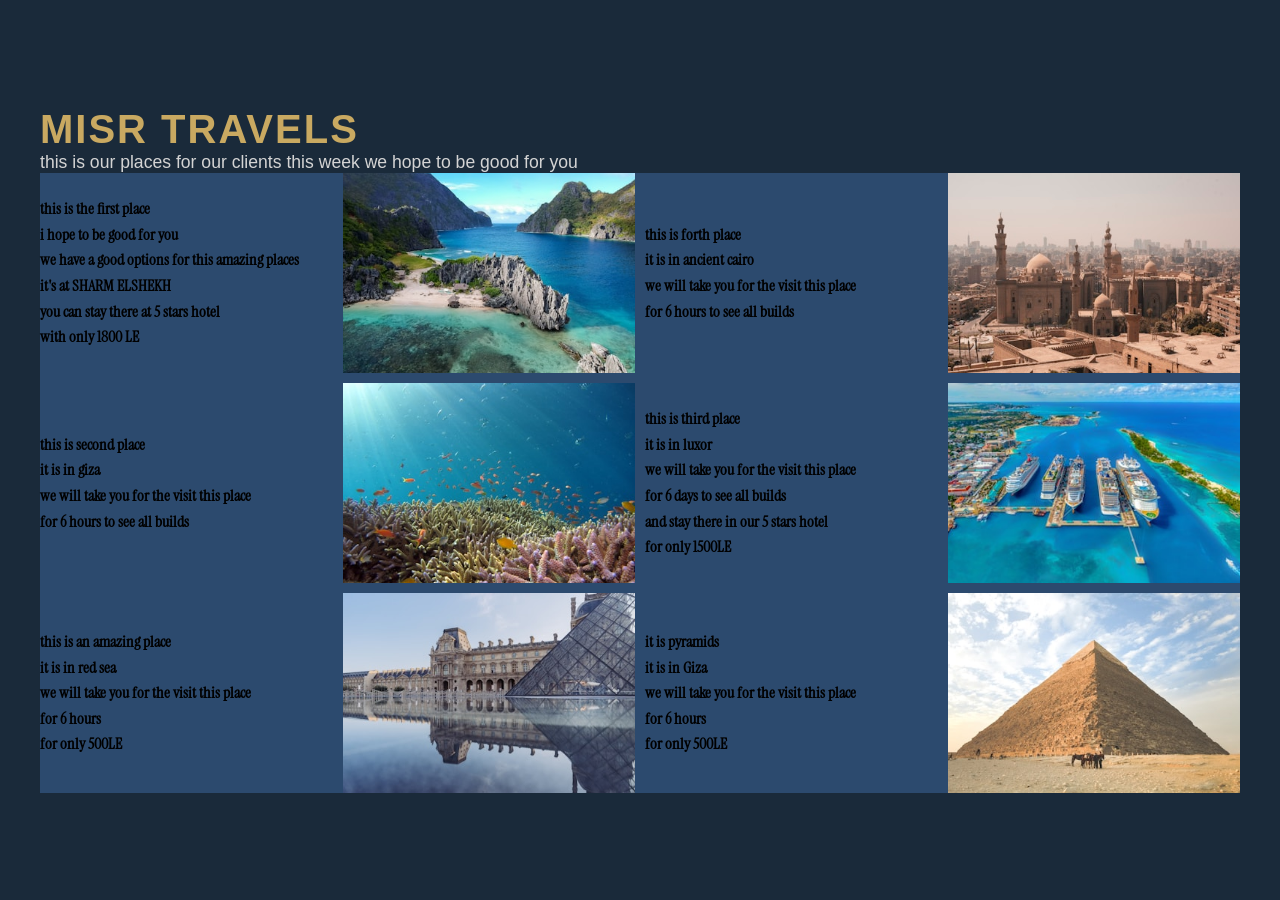
<file: task-1/index.html>
<!DOCTYPE html>
<html lang="en">
<head>
    <meta charset="UTF-8">
    <meta name="viewport" content="width=device-width, initial-scale=1.0">
    <link rel="preconnect" href="https://fonts.googleapis.com">
    <link rel="preconnect" href="https://fonts.gstatic.com" crossorigin>
    <link href="https://fonts.googleapis.com/css2?family=Instrument+Serif:ital@0;1&display=swap" rel="stylesheet">
    <link rel="stylesheet" type="text/css" href="css/style.css">
    <title>MISR TRAVELS</title>
</head>
<body>
    <!-- Main Container for the entire travel destinations section -->
<div class="container">
    
    <!-- Header Section: Contains company name and welcome message -->
    <div class="header">
        <h1>MISR TRAVELS</h1>
        <p>this is our places for our clients this week we hope to be good for you</p>
    </div>

    <!-- Grid Layout Container: Holds all destination cards in a structured layout -->
    <div class="places-grid">
        
        <!-- ==================== ROW 1 ==================== -->
        
        <!-- Destination 1: Sharm El Sheikh - Text Description -->
        <div class="text-box">
            <p>this is the first place</p>
            <p>i hope to be good for you</p>
            <p>we have a good options for this amazing places</p>
            <p>it's at <strong>SHARM ELSHEKH</strong></p>
            <p>you can stay there at 5 stars hotel</p>
            <p>with only <strong>1800 LE</strong></p>
        </div>
        
        <!-- Destination 1: Sharm El Sheikh - Image -->
        <div class="image-box">
            <img src="images/1.jpg" alt="Sharm El Sheikh Resort">
        </div>
        
        <!-- Destination 4: Ancient Cairo - Text Description -->
        <div class="text-box">
            <p>this is forth place</p>
            <p>it is in ancient cairo</p>
            <p>we will take you for the visit this place</p>
            <p>for 6 hours to see all builds</p>
        </div>
        
        <!-- Destination 4: Ancient Cairo - Image -->
        <div class="image-box">
            <img src="images/2.jpg" alt="Cairo">
        </div>

        <!-- ==================== ROW 2 ==================== -->
        
        <!-- Destination 2: Giza - Text Description -->
        <div class="text-box">
            <p>this is second place</p>
            <p>it is in giza</p>
            <p>we will take you for the visit this place</p>
            <p>for 6 hours to see all builds</p>
        </div>
        
        <!-- Destination 2: Giza - Image -->
        <div class="image-box">
            <img src="images/3.jpg" alt="Giza">
        </div>
        
        <!-- Destination 3: Luxor - Text Description with pricing -->
        <div class="text-box">
            <p>this is third place</p>
            <p>it is in luxor</p>
            <p>we will take you for the visit this place</p>
            <p>for 6 days to see all builds</p>
            <p>and stay there in our 5 stars hotel</p>
            <p>for only <strong>1500LE</strong></p>
        </div>
        
        <!-- Destination 3: Luxor - Image -->
        <div class="image-box">
            <img src="images/4.jpg" alt="Luxor Temple">
        </div>

        <!-- ==================== ROW 3 ==================== -->
        
        <!-- Destination 5: Red Sea - Text Description with pricing -->
        <div class="text-box">
            <p>this is an amazing place</p>
            <p>it is in red sea</p>
            <p>we will take you for the visit this place</p>
            <p>for 6 hours</p>
            <p>for only <strong>500LE</strong></p>
        </div>
        
        <!-- Destination 5: Red Sea - Image -->
        <div class="image-box">
            <img src="images/5.jpg" alt="Red Sea Cruise">
        </div>
        
        <!-- Destination 6: Pyramids - Text Description with pricing -->
        <div class="text-box">
            <p>it is pyramids</p>
            <p>it is in Giza</p>
            <p>we will take you for the visit this place</p>
            <p>for 6 hours</p>
            <p>for only <strong>500LE</strong></p>
        </div>
        
        <!-- Destination 6: Pyramids - Image -->
        <div class="image-box">
            <img src="images/6.jpg" alt="Pyramids">
        </div>
        
    </div>
    <!-- End of places-grid -->
    
</div>
<!-- End of main container -->
</body>
</html>
</file>
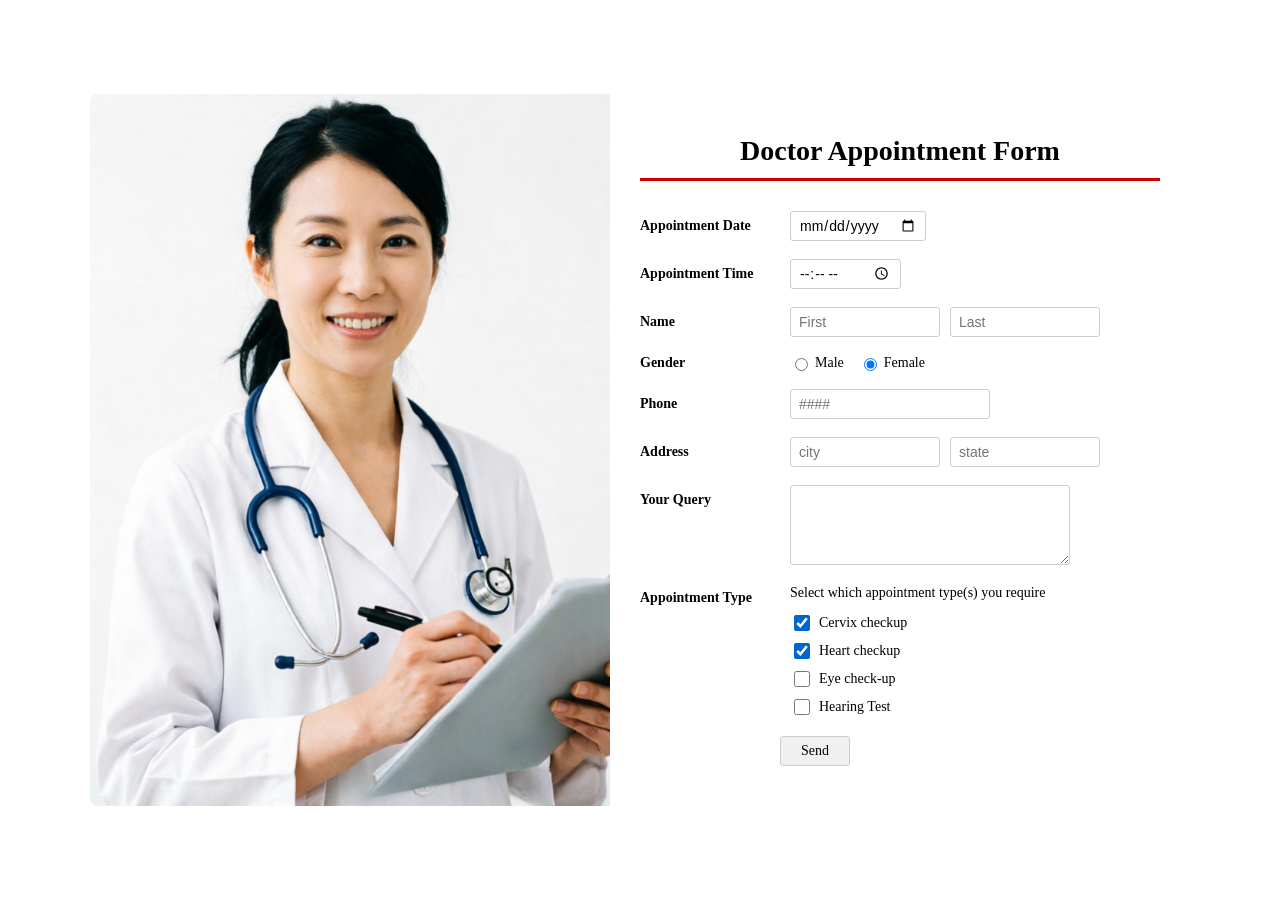
<file: task-2/index.html>
<!DOCTYPE html>
<html lang="en">
<head>
    <meta charset="UTF-8">
    <meta name="viewport" content="width=device-width, initial-scale=1.0">
    <title>Doctor Appointment Form</title>
    <link rel="stylesheet" type="text/css" href="css/style.css">
</head>
<body>
  <div class="container">
        <!-- LEFT SIDE: Doctor Image Section -->
        <!-- This div contains the doctor image that fills the entire left panel -->
        <div class="doctor-image">
            <!-- Doctor image - will be styled to cover the full container -->
            <img src="images/doctor.png" alt="Doctor">
        </div>

        <!-- RIGHT SIDE: Appointment Form Section -->
        <!-- This div contains the form title, decorative elements, and the appointment form -->
        <div class="form-section">
            <!-- Form Title -->
            <h1>Doctor Appointment Form</h1>
            
            <!-- Decorative spacer below title -->
            <div class="title-spacer"></div>
            
            <!-- Red decorative line -->
            <div class="red-line"></div>
            
            <!-- Spacer below the red line -->
            <div class="line-spacer"></div>

            <!-- Main Form Container -->
            <form class="form-wrapper">
                <!-- Appointment Date Field -->
                <div class="form-row">
                    <label>Appointment Date</label>
                    <input type="date">
                </div>

                <!-- Appointment Time Field -->
                <div class="form-row">
                    <label>Appointment Time</label>
                    <input type="time">
                </div>

                <!-- Patient Name Fields (First and Last) -->
                <div class="form-row">
                    <label>Name</label>
                    <div class="name-fields">
                        <input type="text" placeholder="First">
                        <input type="text" placeholder="Last">
                    </div>
                </div>

                <!-- Gender Selection (Radio Buttons) -->
                <div class="form-row">
                    <label>Gender</label>
                    <div class="gender-options">
                        <label>
                            <input type="radio" name="gender" value="male"> Male
                        </label>
                        <label>
                            <input type="radio" name="gender" value="female" checked> Female
                        </label>
                    </div>
                </div>

                <!-- Phone Number Field -->
                <div class="form-row">
                    <label>Phone</label>
                    <input type="tel" placeholder="####" style="width: 200px;">
                </div>

                <!-- Address Fields (City and State) -->
                <div class="form-row">
                    <label>Address</label>
                    <div class="address-fields">
                        <input type="text" placeholder="city">
                        <input type="text" placeholder="state">
                    </div>
                </div>

                <!-- Query/Message Text Area -->
                <div class="query-row">
                    <label>Your Query</label>
                    <textarea></textarea>
                </div>

                <!-- Appointment Type Checkboxes -->
                <div class="appointment-type-row">
                    <label>Appointment Type</label>
                    <div class="checkbox-group">
                        <p>Select which appointment type(s) you require</p>
                        <label><input type="checkbox" checked> Cervix checkup</label>
                        <label><input type="checkbox" checked> Heart checkup</label>
                        <label><input type="checkbox"> Eye check-up</label>
                        <label><input type="checkbox"> Hearing Test</label>
                    </div>
                </div>

                <!-- Submit Button -->
                <div class="btn-wrapper">
                    <button type="submit" class="send-btn">Send</button>
                </div>
            </form>
        </div>
    </div>
</body>
</html>
</file>
<file: task-1/css/style.css>
* {
            margin: 0;
            padding: 0;
            box-sizing: border-box;
        }

        body {
            font-family: "Instrument Serif", serif;
            background-color: #1a2a3a;
            display: flex;
            justify-content: center;
            align-items: center;
            min-height: 100vh;
        }

        .container {
            max-width: 1200px;
            width: 100%;

        }

 /*       .header {
            text-align: center;
        }
*/
        .header h1 {
            color: #c9a961;
            font-size: 2.5em;
            text-transform: uppercase;
            letter-spacing: 2px;
             font-family: Arial, sans-serif;
        }

        .header p {
             font-family: Arial, sans-serif;
            color: #d4d4d4;
            font-size: 1.1em;
        }

        .places-grid {
            display: grid;
            grid-template-columns: 1fr 1fr 1fr 1fr;
            gap: 10px;
            background-color: #2c4a6e;
        }

        .text-box {
            font-weight: bold;
            font-size: 16px;
            line-height: 1.6;
            display: flex;
            flex-direction: column;
            justify-content: center;
        
        }

        .text-box h3 {
            color: #98c1d9;
            font-size: 1.1em;
        }

        .image-box {
            overflow: hidden;
            height: 200px;
        }

        .image-box img {
            width: 100%;
            height: 100%;
            object-fit: cover;
            display: block;
        }
</file>
<file: task-2/css/style.css>
* {
            box-sizing: border-box;
        }

        body {
            font-family: Georgia, 'Times New Roman', serif;
            background-color: #fff;
            display: flex;
            justify-content: center;
            align-items: center;
            min-height: 100vh;
            margin: 0;
            padding: 20px;
        }

        .container {
            display: flex;
            flex-direction: row;
            max-width: 1100px;
            width: 100%;
            background: #fff;
            border-radius: 8px;
            overflow: hidden;
        }

        /* LEFT SIDE: Doctor Image - Full Coverage */
        .doctor-image {
            flex: 1;
            position: relative;
            min-height: 600px;
            overflow: hidden;
        }

        .doctor-image img {
            position: absolute;
            top: 0;
            left: 0;
            width: 100%;
            height: 100%;
            object-fit: cover;
        }

        /* RIGHT SIDE: Form */
        .form-section {
            flex: 1;
            padding: 40px 30px;
        }

        .form-section h1 {
            font-size: 28px;
            font-weight: bold;
            text-align: center;
            font-family: Georgia, 'Times New Roman', serif;
            line-height: 1.2;
            margin: 0;
        }

        .title-spacer { height: 10px; }

        .red-line {
            height: 3px;
            background-color: #cc0000;
        }

        .line-spacer { height: 30px; }

        .form-wrapper {
            display: flex;
            flex-direction: column;
            gap: 18px;
        }

        .form-row {
            display: flex;
            align-items: center;
            gap: 10px;
        }

        .form-row label {
            width: 140px;
            font-size: 14px;
            font-weight: bold;
            font-family: Georgia, 'Times New Roman', serif;
            flex-shrink: 0;
        }

        .form-row input[type="date"],
        .form-row input[type="time"],
        .form-row input[type="text"],
        .form-row input[type="tel"] {
            border: 1px solid #ccc;
            border-radius: 3px;
            font-size: 14px;
            font-family: Arial, sans-serif;
            outline: none;
            height: 30px;
            padding: 0 8px;
        }

        .form-row input:focus {
            border-color: #999;
        }

        .name-fields,
        .address-fields {
            display: flex;
            gap: 10px;
        }

        .name-fields input,
        .address-fields input {
            width: 150px;
        }

        .gender-options {
            display: flex;
            align-items: center;
            gap: 15px;
        }

        .gender-options label {
            width: auto;
            font-weight: normal;
            display: flex;
            align-items: center;
            gap: 4px;
            font-size: 14px;
        }

        .query-row,
        .appointment-type-row {
            display: flex;
            align-items: flex-start;
            gap: 10px;
        }

        .query-row label,
        .appointment-type-row > label {
            width: 140px;
            font-size: 14px;
            font-weight: bold;
            font-family: Georgia, 'Times New Roman', serif;
            flex-shrink: 0;
            line-height: 30px;
        }

        .query-row textarea {
            width: 280px;
            height: 80px;
            border: 1px solid #ccc;
            border-radius: 3px;
            font-size: 14px;
            font-family: Arial, sans-serif;
            resize: vertical;
            outline: none;
            padding: 6px 8px;
        }

        .query-row textarea:focus {
            border-color: #999;
        }

        .checkbox-group {
            flex: 1;
            display: flex;
            flex-direction: column;
            gap: 6px;
        }

        .checkbox-group p {
            font-size: 14px;
            font-family: Georgia, 'Times New Roman', serif;
            line-height: 1.4;
            margin: 0 0 4px 0;
        }

        .checkbox-group label {
            display: flex;
            align-items: center;
            gap: 6px;
            font-size: 14px;
            font-weight: normal;
            width: auto;
        }

        .checkbox-group input[type="checkbox"] {
            accent-color: #0066cc;
            width: 16px;
            height: 16px;
        }

        .btn-wrapper {
            display: flex;
            justify-content: flex-start;
            padding-left: 140px;
        }

        .send-btn {
            border: 1px solid #ccc;
            border-radius: 3px;
            background-color: #f0f0f0;
            cursor: pointer;
            font-family: Georgia, 'Times New Roman', serif;
            font-size: 14px;
            height: 30px;
            width: 70px;
        }

        .send-btn:hover {
            background-color: #ddd;
        }

        /* Mobile: stack vertically */
        @media (max-width: 768px) {
            .container {
                flex-direction: column;
            }

            .doctor-image {
                min-height: 300px;
            }

            .form-section {
                padding: 20px;
            }

            .form-row,
            .query-row,
            .appointment-type-row {
                flex-direction: column;
                align-items: flex-start;
            }

            .form-row label,
            .query-row label,
            .appointment-type-row > label {
                width: 100%;
            }

            .name-fields,
            .address-fields {
                width: 100%;
            }

            .name-fields input,
            .address-fields input,
            .query-row textarea {
                width: 100%;
            }

            .btn-wrapper {
                padding-left: 0;
            }
        }
</file>
